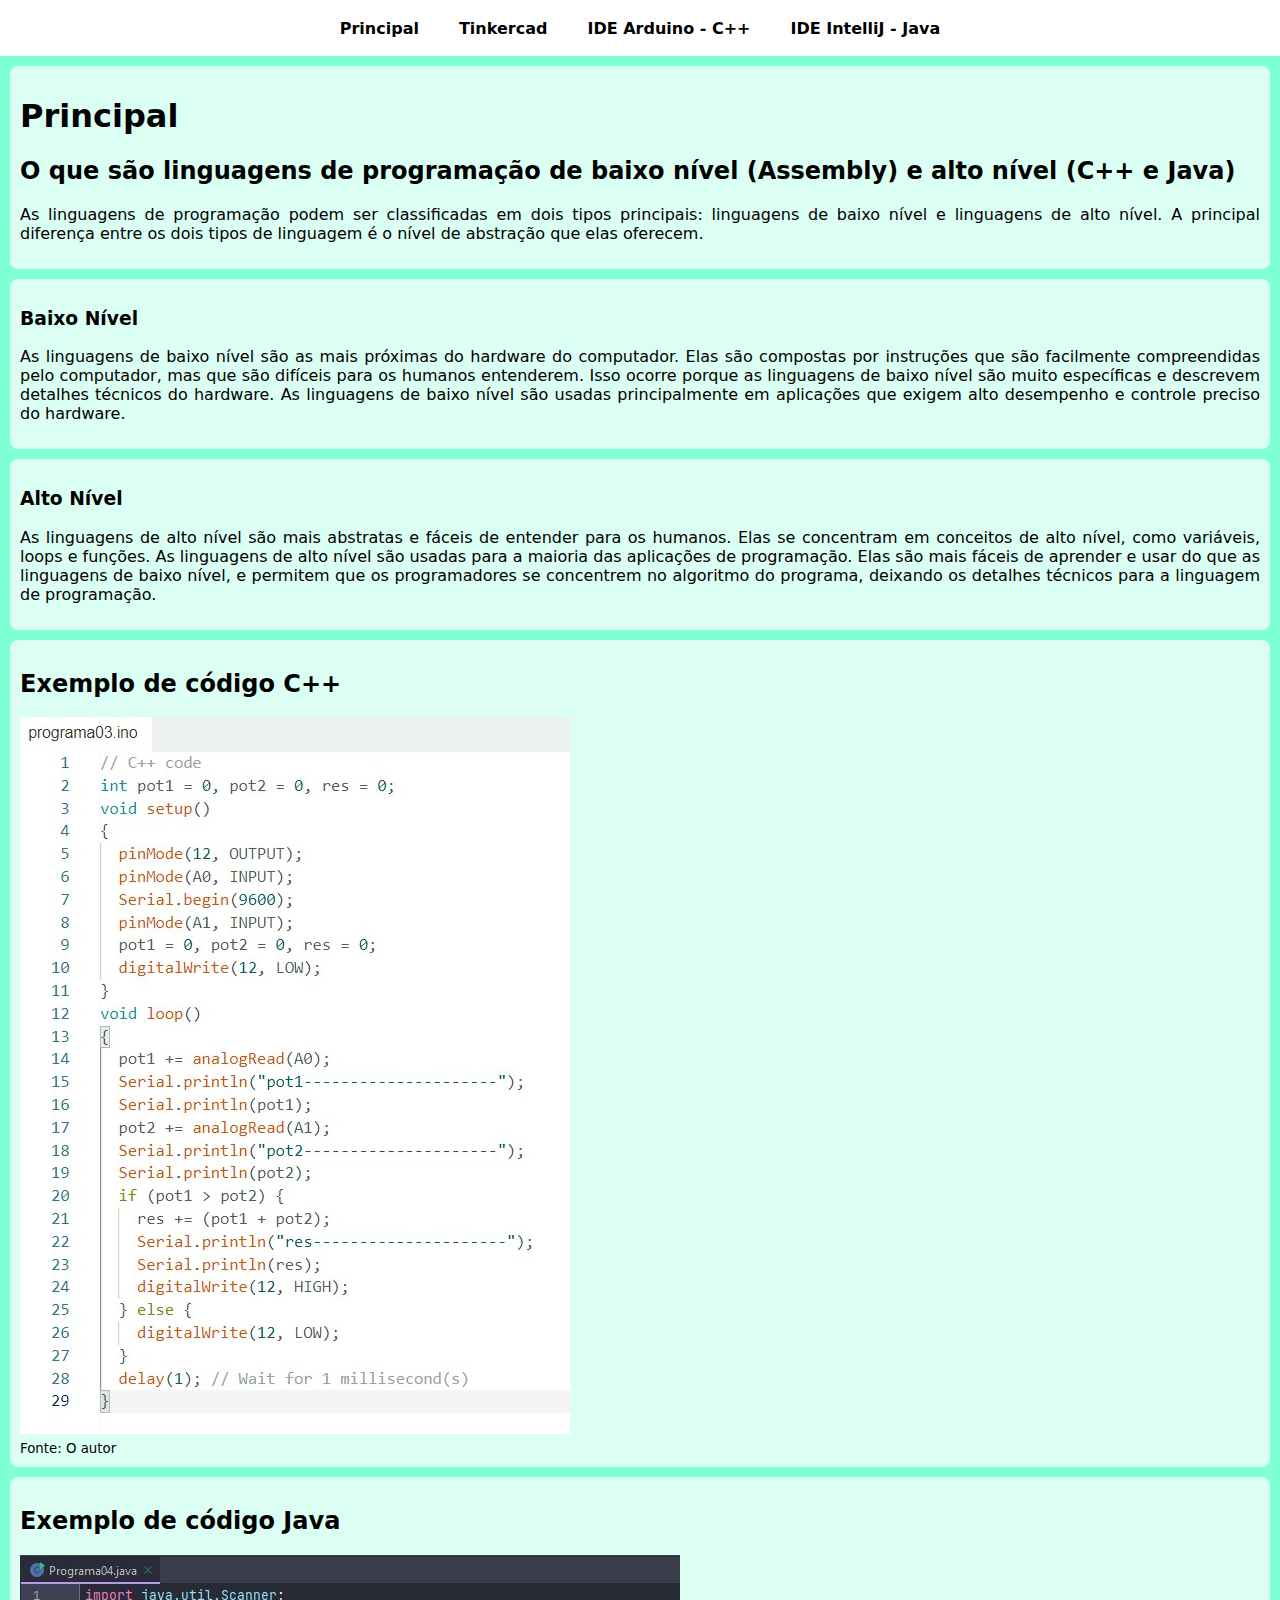
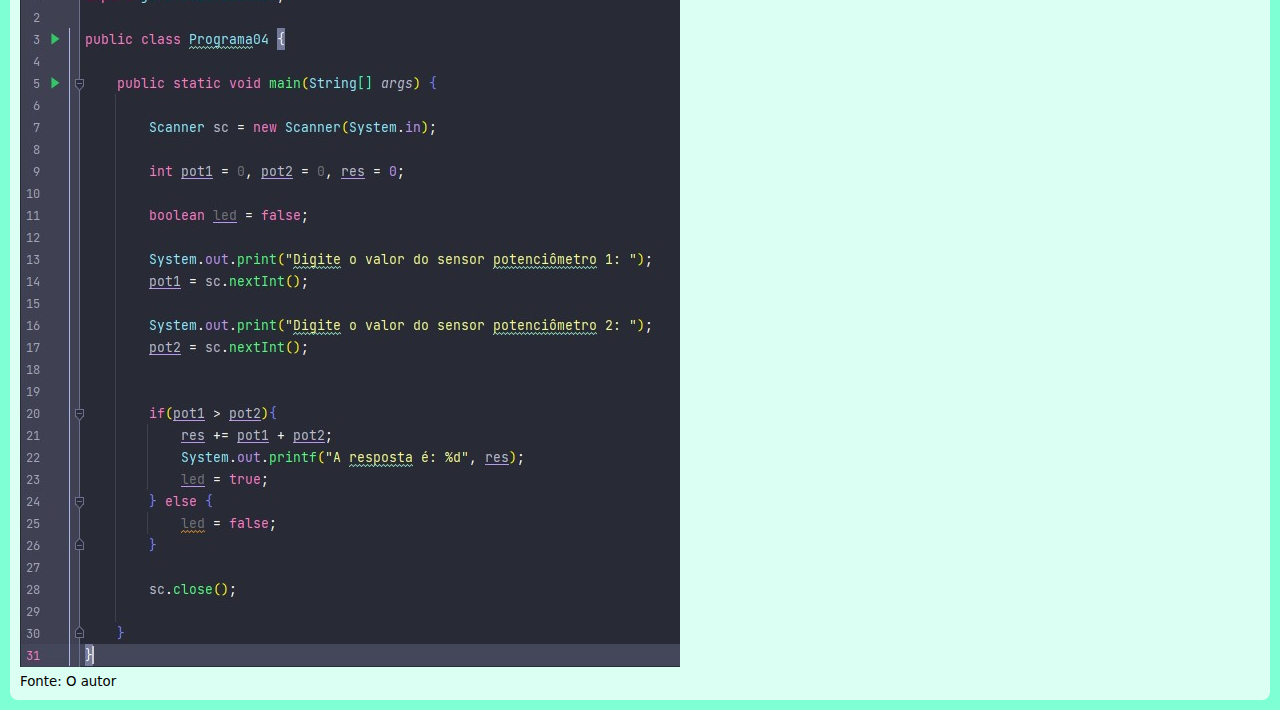
<file: index.html>
<!DOCTYPE html>
<html lang="pt-BR">

<head>
    <meta charset="UTF-8">
    <meta name="viewport" content="width=device-width, initial-scale=1.0">
    <link rel="stylesheet" href="style.css">
    <title>Código C++ e Java</title>
</head>

<body>

    <nav>
        <a href="./index.html">Principal</a>
        <a href="./tinkercad.html">Tinkercad</a>
        <a href="./arduinocpp.html">IDE Arduino - C++</a>
        <a href="./intellijjava.html">IDE IntelliJ - Java</a>
    </nav>

    <div>
        <h1>Principal</h1>
        <h2>O que são linguagens de programação de baixo nível (Assembly) e alto nível (C++ e Java)</h2>
        <p>As linguagens de programação podem ser classificadas em dois tipos principais: linguagens de baixo nível e
            linguagens de alto nível. A principal diferença entre os dois tipos de linguagem é o nível de abstração que
            elas
            oferecem. </p>
    </div>

    <div>

        <h3>Baixo Nível</h3>

        <p>As linguagens de baixo nível são as mais próximas do hardware do computador. Elas são compostas por
            instruções
            que são facilmente compreendidas pelo computador, mas que são difíceis para os humanos entenderem. Isso
            ocorre
            porque as linguagens de baixo nível são muito específicas e descrevem detalhes técnicos do hardware. As
            linguagens de baixo nível são usadas principalmente em aplicações que exigem alto desempenho e controle
            preciso
            do hardware.</p>
    </div>

    <div>
        <h3>Alto Nível</h3>
        <p>As linguagens de alto nível são mais abstratas e fáceis de entender para os humanos. Elas se concentram em
            conceitos de alto nível, como variáveis, loops e funções. As linguagens de alto nível são usadas para a
            maioria
            das aplicações de programação. Elas são mais fáceis de
            aprender e usar do que as linguagens de baixo nível, e permitem que os programadores se concentrem no
            algoritmo
            do programa, deixando os detalhes técnicos para a linguagem de programação.</p>
    </div>

    <div class="image">
        <h2>Exemplo de código C++</h2>
        <img src="./image/principal/printcpp.jpg" alt=""><br>
        <small>Fonte: O autor</small>
    </div>

    <div class="image">
        <h2>Exemplo de código Java</h2>
        <img src="./image/principal/printjava.jpg" alt=""><br>
        <small>Fonte: O autor</small>
    </div>


</body>

</html>
</file>
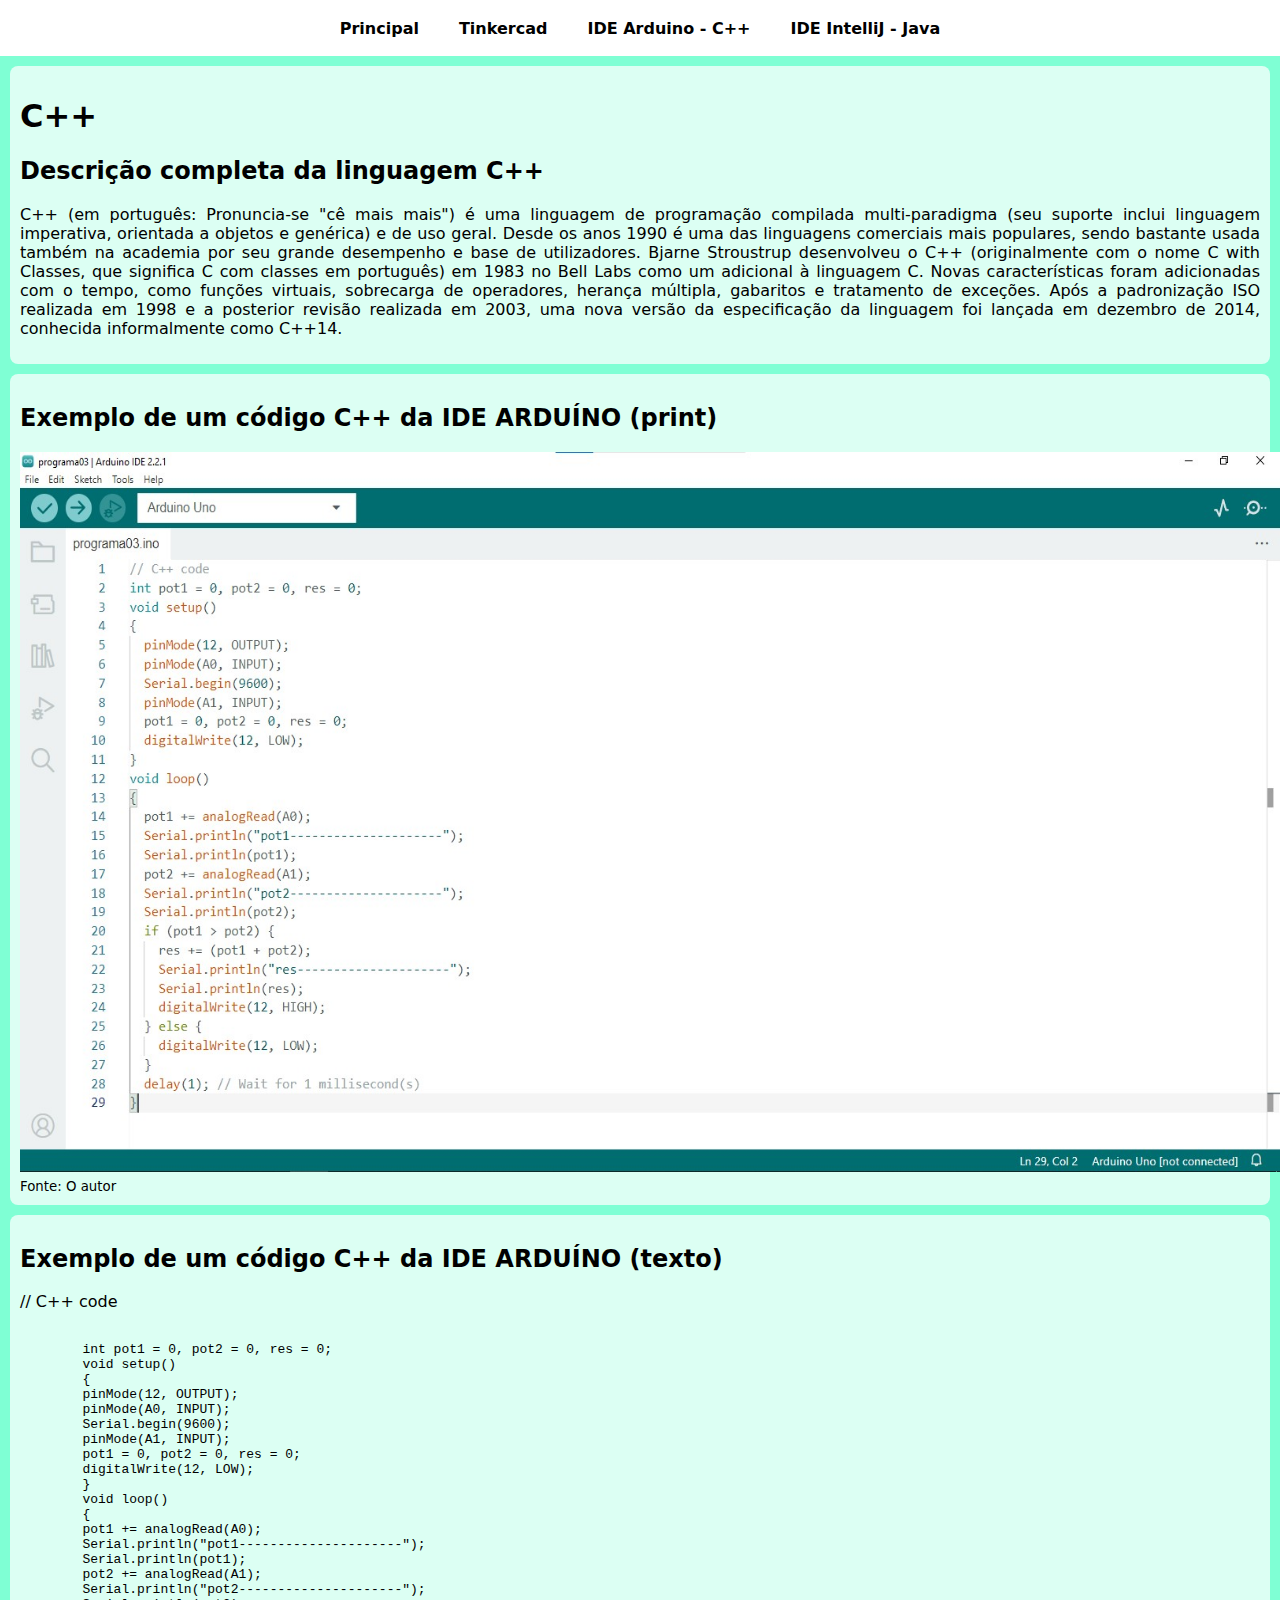
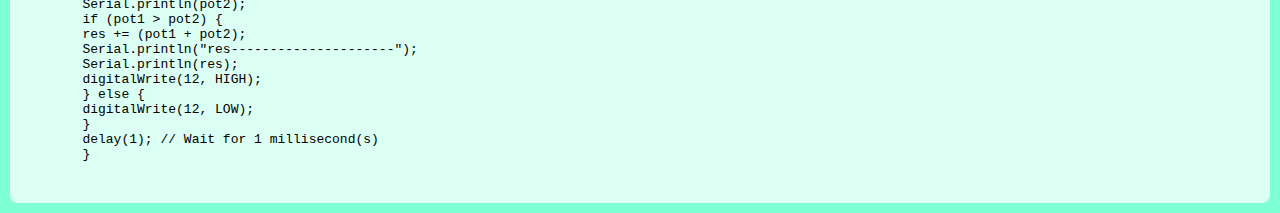
<file: arduinocpp.html>
<!DOCTYPE html>
<html lang="pt-BR">

<head>
    <meta charset="UTF-8">
    <meta name="viewport" content="width=device-width, initial-scale=1.0">
    <link rel="stylesheet" href="style.css">
    <title>C++</title>
</head>

<body>

    <nav>
        <a href="./index.html">Principal</a>
        <a href="./tinkercad.html">Tinkercad</a>
        <a href="./arduinocpp.html">IDE Arduino - C++</a>
        <a href="./intellijjava.html">IDE IntelliJ - Java</a>
    </nav>

    <div>
        <h1>C++</h1>

        <h2>Descrição completa da linguagem C++</h2>
        <p>C++ (em português: Pronuncia-se "cê mais mais") é uma linguagem de programação compilada multi-paradigma (seu
            suporte inclui linguagem imperativa, orientada a objetos e genérica) e de uso geral. Desde os anos 1990 é
            uma
            das linguagens comerciais mais populares, sendo bastante usada também na academia por seu grande desempenho
            e
            base de utilizadores. Bjarne Stroustrup desenvolveu o C++ (originalmente com o nome C with Classes, que
            significa C com classes em
            português) em 1983 no Bell Labs como um adicional à linguagem C. Novas características foram adicionadas com
            o
            tempo, como funções virtuais, sobrecarga de operadores, herança múltipla, gabaritos e tratamento de
            exceções.
            Após a padronização ISO realizada em 1998 e a posterior revisão realizada em 2003, uma nova versão da
            especificação da linguagem foi lançada em dezembro de 2014, conhecida informalmente como C++14.</p>

    </div>

    <div class="image">
        <h2>Exemplo de um código C++ da IDE ARDUÍNO (print)</h2>
        <img src="./image/cpp/printarduinocpp.jpg" alt="" width="1260px" height="720px"><br>
        <small>Fonte: O autor</small>
    </div>
    <div>
        <h2>Exemplo de um código C++ da IDE ARDUÍNO (texto)</h2>
        <p>// C++ code
        <pre><code>
        int pot1 = 0, pot2 = 0, res = 0;
        void setup()
        {
        pinMode(12, OUTPUT);
        pinMode(A0, INPUT);
        Serial.begin(9600);
        pinMode(A1, INPUT);
        pot1 = 0, pot2 = 0, res = 0;
        digitalWrite(12, LOW);
        }
        void loop()
        {
        pot1 += analogRead(A0);
        Serial.println("pot1---------------------");
        Serial.println(pot1);
        pot2 += analogRead(A1);
        Serial.println("pot2---------------------");
        Serial.println(pot2);
        if (pot1 > pot2) {
        res += (pot1 + pot2);
        Serial.println("res---------------------");
        Serial.println(res);
        digitalWrite(12, HIGH);
        } else {
        digitalWrite(12, LOW);
        }
        delay(1); // Wait for 1 millisecond(s)
        }
    </code></pre>
        </p>
    </div>


</body>

</html>
</file>
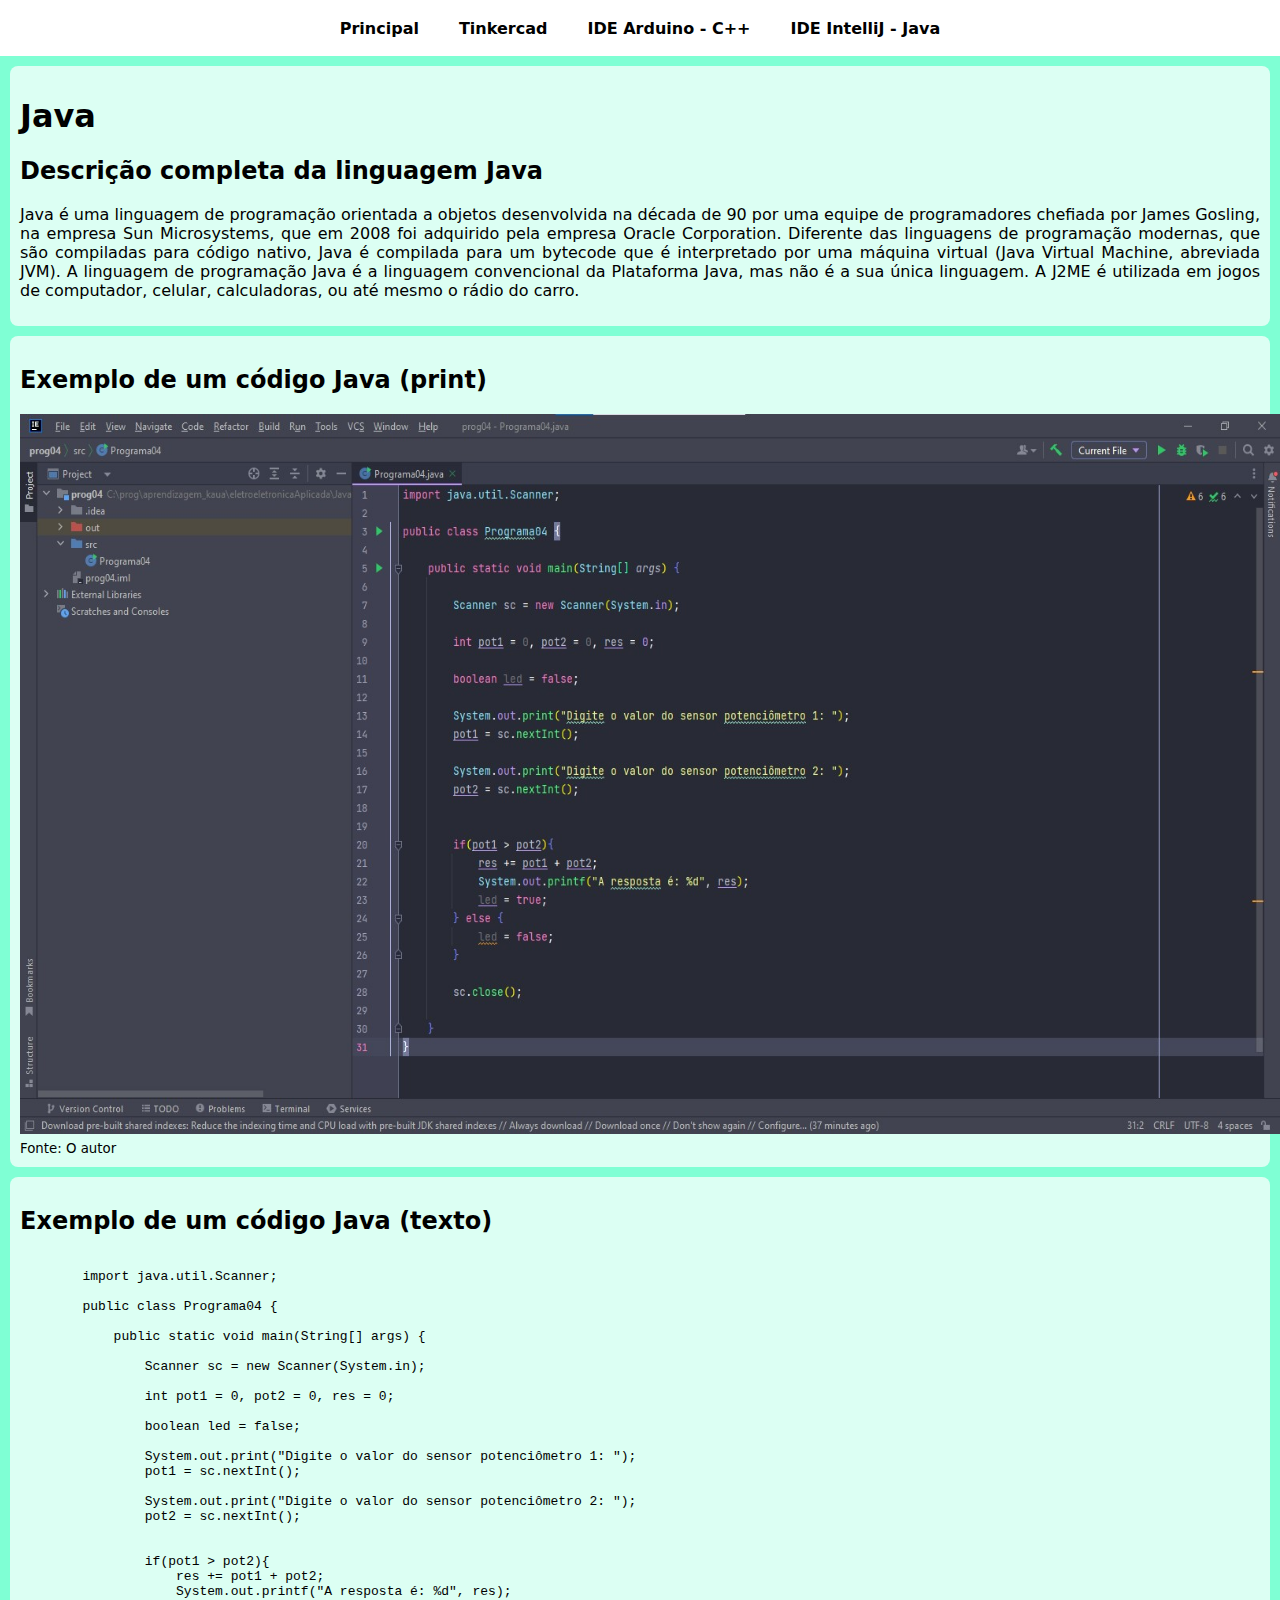
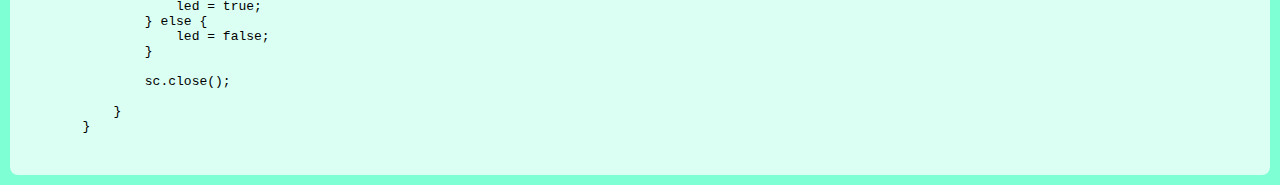
<file: intellijjava.html>
<!DOCTYPE html>
<html lang="pt-BR">

<head>
    <meta charset="UTF-8">
    <meta name="viewport" content="width=device-width, initial-scale=1.0">
    <link rel="stylesheet" href="style.css">
    <title>Java</title>
</head>

<body>

    <nav>
        <a href="./index.html">Principal</a>
        <a href="./tinkercad.html">Tinkercad</a>
        <a href="./arduinocpp.html">IDE Arduino - C++</a>
        <a href="./intellijjava.html">IDE IntelliJ - Java</a>
    </nav>

    <div>
        <h1>Java</h1>

        <h2>Descrição completa da linguagem Java</h2>
        <p>Java é uma linguagem de programação orientada a objetos desenvolvida na década de 90 por uma equipe de
            programadores chefiada por James Gosling, na empresa Sun Microsystems, que em 2008 foi adquirido pela
            empresa
            Oracle Corporation. Diferente das linguagens de programação modernas, que são compiladas para código nativo,
            Java é compilada para um bytecode que é interpretado por uma máquina virtual (Java Virtual Machine,
            abreviada
            JVM). A linguagem de programação Java é a linguagem convencional da Plataforma Java, mas não é a sua única
            linguagem. A J2ME é utilizada em jogos de computador, celular, calculadoras, ou até mesmo o rádio do carro.
        </p>

    </div>

    <div class="image">
        <h2>Exemplo de um código Java (print)</h2>

        <img src="./image/intellijjava/printcodigojavaintellij.jpg" width="1260px" height="720px" alt=""><br>

        <small>Fonte: O autor</small>

    </div>

    <div>

        <h2>Exemplo de um código Java (texto)</h2>
        <p>
        <pre><code>
        import java.util.Scanner;

        public class Programa04 {

            public static void main(String[] args) {

                Scanner sc = new Scanner(System.in);

                int pot1 = 0, pot2 = 0, res = 0;

                boolean led = false;

                System.out.print("Digite o valor do sensor potenciômetro 1: ");
                pot1 = sc.nextInt();

                System.out.print("Digite o valor do sensor potenciômetro 2: ");
                pot2 = sc.nextInt();


                if(pot1 > pot2){
                    res += pot1 + pot2;
                    System.out.printf("A resposta é: %d", res);
                    led = true;
                } else {
                    led = false;
                }

                sc.close();

            }
        }
    </code></pre>
        </p>

    </div>

</body>

</html>
</file>
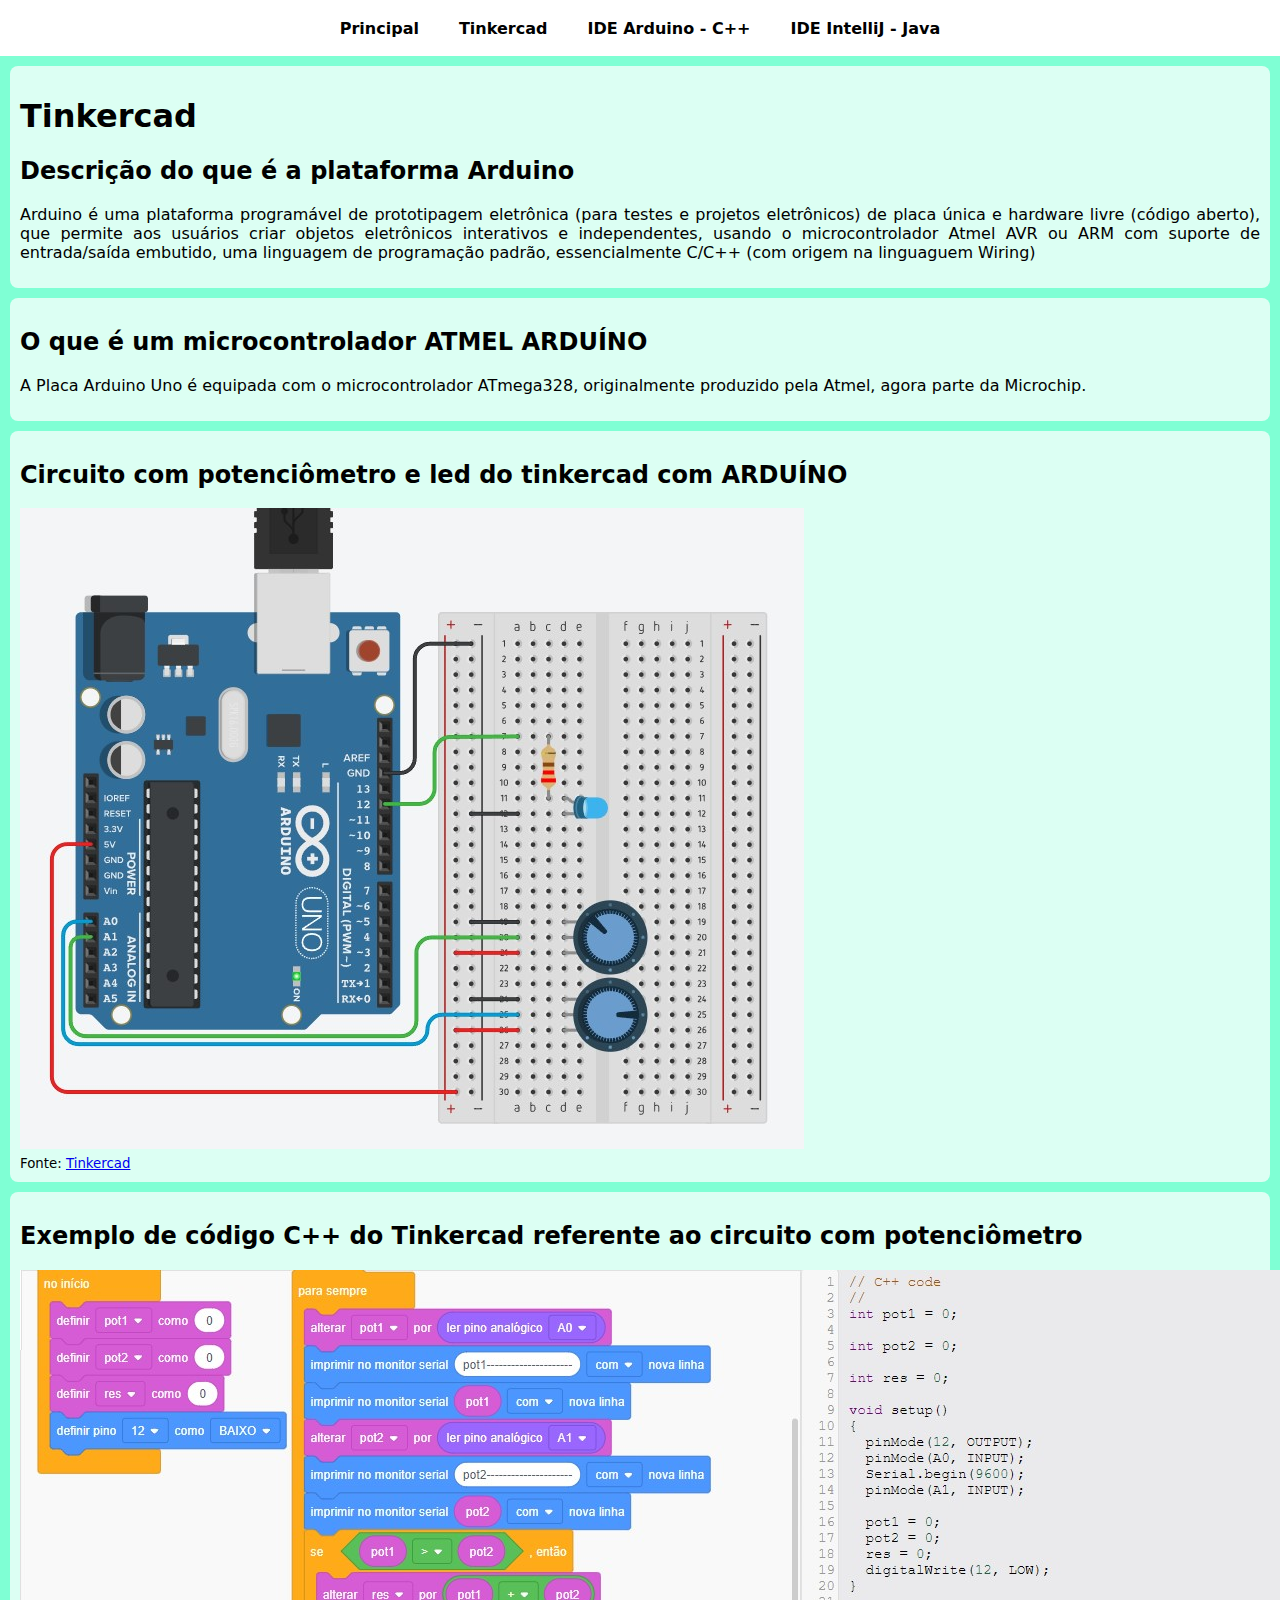
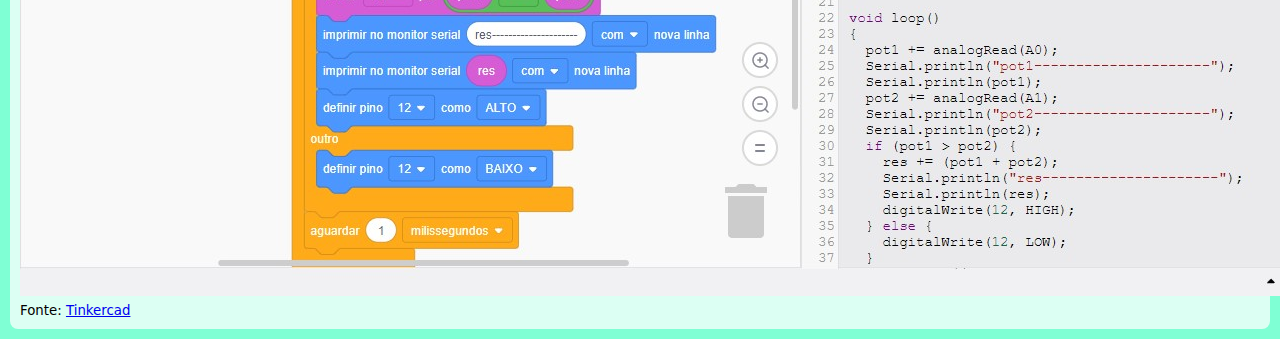
<file: tinkercad.html>
<!DOCTYPE html>
<html lang="pt-BR">

<head>
    <meta charset="UTF-8">
    <meta name="viewport" content="width=device-width, initial-scale=1.0">
    <link rel="stylesheet" href="style.css">
    <title>Tinkercad</title>
</head>

<body>

    <nav>
        <a href="./index.html">Principal</a>
        <a href="./tinkercad.html">Tinkercad</a>
        <a href="./arduinocpp.html">IDE Arduino - C++</a>
        <a href="./intellijjava.html">IDE IntelliJ - Java</a>
    </nav>

    <div>
        <h1>Tinkercad</h1>

        <h2>Descrição do que é a plataforma Arduino</h2>
        <p>Arduino é uma plataforma programável de prototipagem eletrônica (para testes e projetos eletrônicos) de
            placa única e hardware livre (código aberto), que permite aos usuários criar objetos eletrônicos interativos
            e
            independentes, usando o microcontrolador Atmel AVR ou ARM com suporte de entrada/saída embutido, uma
            linguagem de programação padrão, essencialmente C/C++ (com origem na linguaguem Wiring)</p>
    </div>

    <div>
        <h2>O que é um microcontrolador ATMEL ARDUÍNO</h2>
        <p>A Placa Arduino Uno é equipada com o microcontrolador ATmega328, originalmente produzido pela Atmel, agora
            parte
            da Microchip.</p>
    </div>

    <div class="image">
        <h2>Circuito com potenciômetro e led do tinkercad com ARDUÍNO</h2>
        <img src="./image/tinkercad/programa04normal.jpg" alt=""><br>
        <small>Fonte: <a href="https://www.tinkercad.com/">Tinkercad</a> </small>
    </div>
    <div class="image">
        <h2>Exemplo de código C++ do Tinkercad referente ao circuito com potenciômetro</h2>
        <img src="./image/tinkercad/codigocppnoarduino.jpg" alt=""><br>
        <small>Fonte: <a href="https://www.tinkercad.com/">Tinkercad</a> </small>
    </div>


</body>

</html>
</file>
<file: style.css>
body {
    margin: 0;
    background-color: aquamarine;
    font-family: system-ui, -apple-system, BlinkMacSystemFont, 'Segoe UI', Roboto, Oxygen, Ubuntu, Cantarell, 'Open Sans', 'Helvetica Neue', sans-serif
}

nav {
    height: 1rem;
    background-color: rgb(255, 255, 255);
    display: flex;
    justify-content: center;
    align-items: center;
    padding: 20px;
}

nav a{
    padding: 5px;
    padding-left: 20px;
    padding-right: 20px; 
    text-decoration: none;
    color: black;
    font-weight: bold;
}

nav a:hover{
    background-color: gainsboro;
    border-radius: 10px;
}

div {
    display: block;
    background-color: rgb(220, 255, 243);
    margin: 10px;
    padding: 10px;
    border-radius: 8px;
}

div p {
    text-align: justify;
}

div:hover{
    background-color: rgb(255, 255, 255);
    transition: 0.3s;
}

div #image {
    text-align: center;
    justify-content: center;
    align-items: center;
}
</file>
